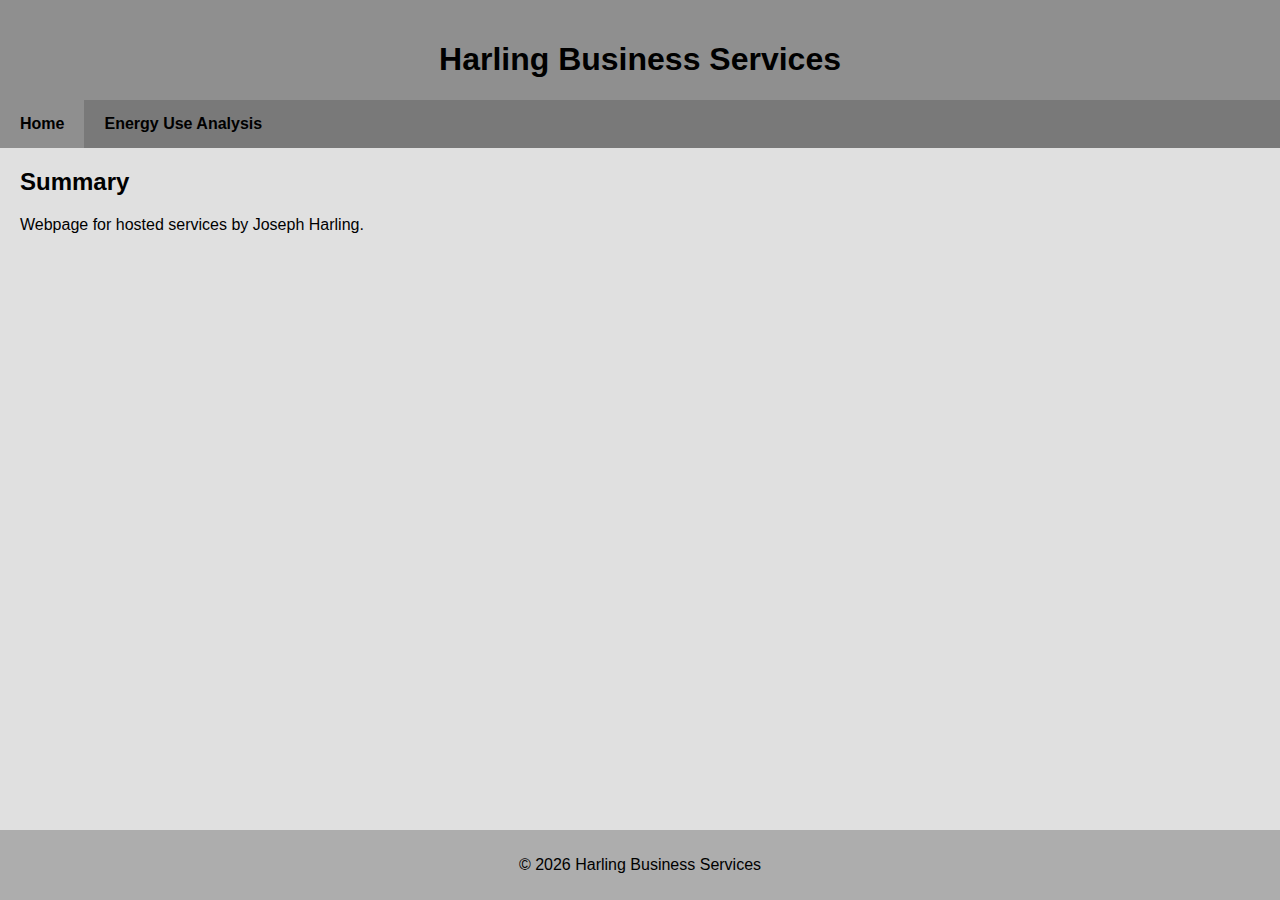
<file: index.html>
<!doctype html>
<html lang="en-GB">
<head>
  <meta charset="UTF-8">
  <meta name="viewport" content="width=device-width, initial-scale=1.0">
  <title>Harling Business Services | Joseph Harling</title>
  <meta name="description" content="Services, Blogs and Information from Joseph Harling">
  <meta name="robots" content="index, follow">
  <link rel="stylesheet" href="styles.css">
  <link rel="icon" href="favicon.png" type="image/png">
  <link rel="icon" href="favicon.ico" type="image/x-icon">
  <link rel="canonical" href="https://josephharling.github.io/">
  <meta property="og:title" content="Harling Business Services | Joseph Harling">
  <meta property="og:description" content="Services, Blogs and Information from Joseph Harling">
  <meta property="og:image" content="https://josephharling.github.io/preview.jpg">
  <meta property="og:url" content="https://josephharling.github.io/">
  <meta property="og:type" content="website">
  <script src="app.js" defer></script>
  <script type="application/ld+json">
  {
    "@context": "https://schema.org",
    "@type": "WebSite",
    "name": "Harling Business Services",
    "url": "https://josephharling.github.io/",
    "sameAs": [
    "https://linkedin.com/in/joseph-harling",
    "https://facebook.com/josephharling",
    ]
  }
  </script>
</head>
<body>
  <!-- HEADER -->
  <header>
    <h1>Harling Business Services</h1>
    <!-- Horizontal navigation -->
    <nav>
      <ul>
        <li class="active"><a href="index.html">Home</a></li>
        <li><a href="EnergyUseAnalysis.html">Energy Use Analysis</a></li>
      </ul>
  </header>
  <!-- MAIN CONTENT -->
  <main>
    <!-- SUMMARY PARAGRAPH -->
    <section id="summary">
      <h2>Summary</h2>
      <p>
        Webpage for hosted services by Joseph Harling.
      </p>
    </section>
    <!-- ANOTHER PARAGRAPH 
    <section id="info">
      <h2>More Information</h2>
      <p>
        Ut enim ad minim veniam, quis nostrud exercitation ullamco laboris 
        nisi ut aliquip ex ea commodo consequat.
      </p>
    </section>
    ANOTHER PARAGRAPH 
    <section id="info1">
      <h2>More Information</h2>
      <p>
        Ut enim ad minim veniam, quis nostrud exercitation ullamco laboris 
        nisi ut aliquip ex ea commodo consequat.
      </p>
    </section>
    end-->
  </main>
  <!-- FOOTER -->
  <footer>
    <p>© 2026 Harling Business Services</p>
  </footer>
</body>
</html>
</file>
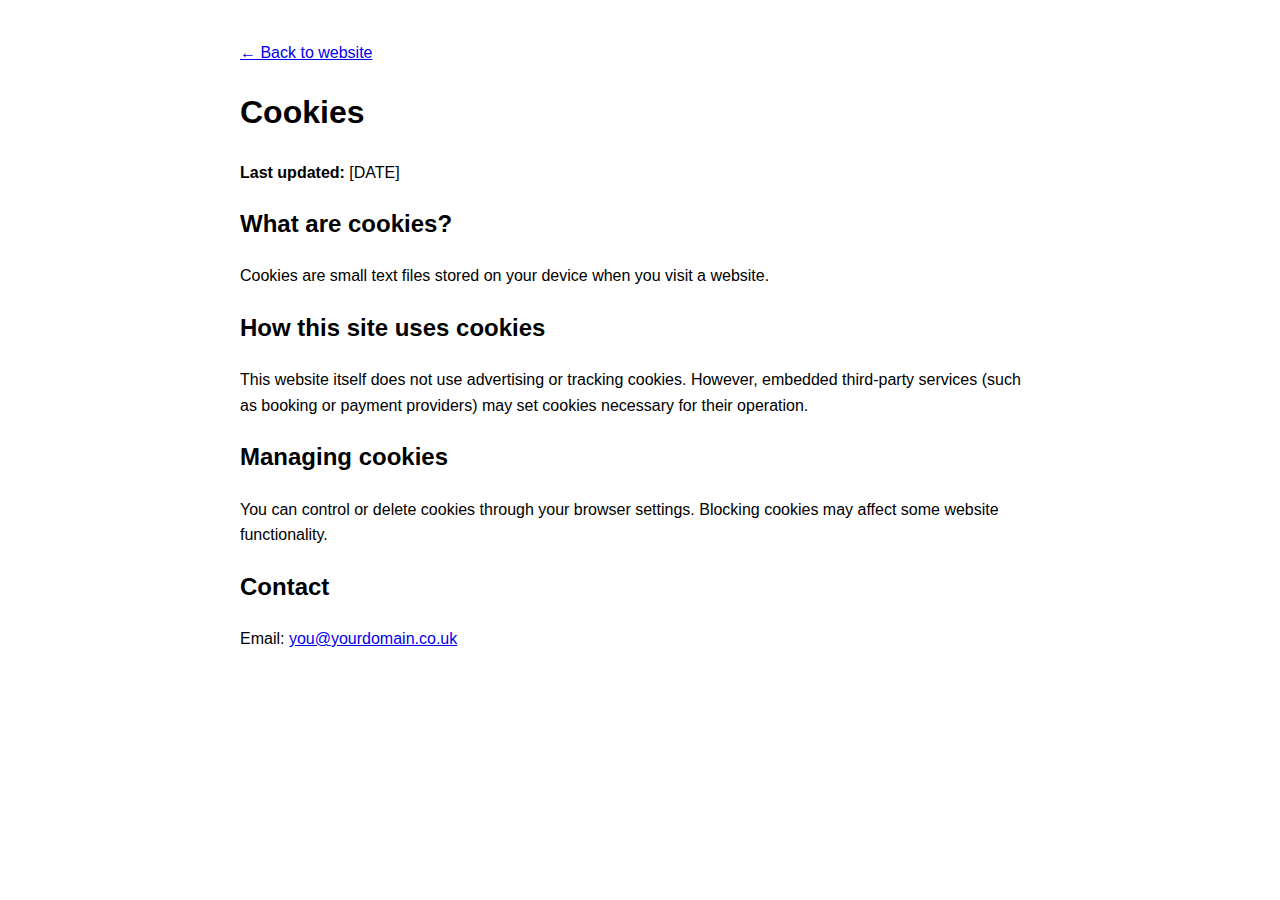
<file: cookies.html>
<!doctype html>
<html lang="en-GB">
<head>
  <meta charset="UTF-8">
  <meta name="viewport" content="width=device-width, initial-scale=1">
  <title>Cookies | [Your Name] Accounting</title>
</head>
<body style="font-family: Arial, sans-serif; max-width: 800px; margin: 40px auto; line-height: 1.6;">

<a href="index.html">← Back to website</a>

<h1>Cookies</h1>
<p><strong>Last updated:</strong> [DATE]</p>

<h2>What are cookies?</h2>
<p>
Cookies are small text files stored on your device when you visit a website.
</p>

<h2>How this site uses cookies</h2>
<p>
This website itself does not use advertising or tracking cookies.
However, embedded third-party services (such as booking or payment providers)
may set cookies necessary for their operation.
</p>

<h2>Managing cookies</h2>
<p>
You can control or delete cookies through your browser settings.
Blocking cookies may affect some website functionality.
</p>

<h2>Contact</h2>
<p>
Email: <a href="mailto:you@yourdomain.co.uk">you@yourdomain.co.uk</a>
</p>

</body>
</html>
</file>
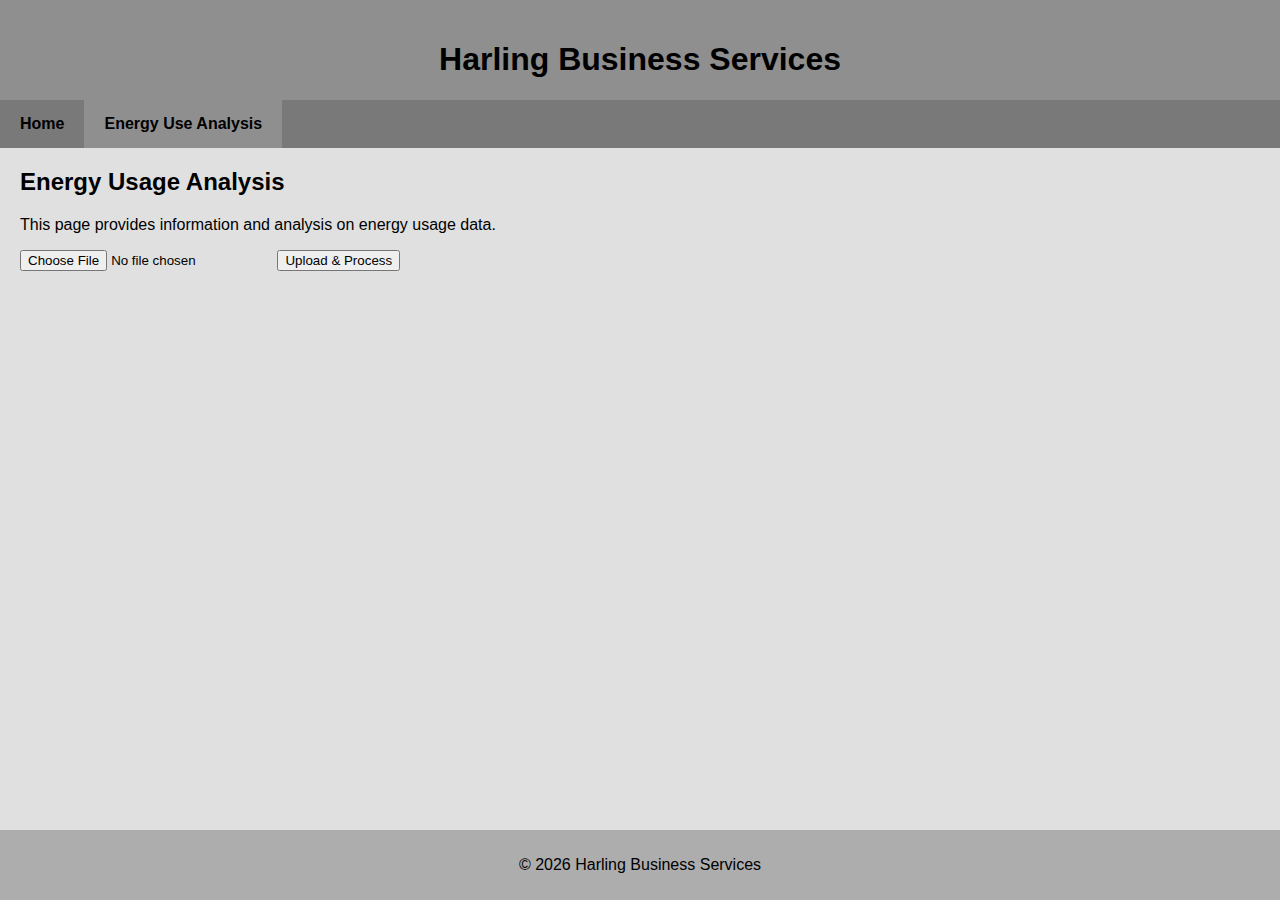
<file: EnergyUseAnalysis.html>
<!doctype html>
<html lang="en-GB">
<head>
  <meta charset="UTF-8">
  <meta name="viewport" content="width=device-width, initial-scale=1.0">
  <title>Harling Business Services | Joseph Harling | Energy Use Analysis</title>
  <meta name="description" content="Energy Use Analysis Services from Joseph Harling">
  <meta name="robots" content="index, follow">
  <link rel="stylesheet" href="styles.css">
  <link rel="icon" href="favicon.png" type="image/png">
  <link rel="icon" href="favicon.ico" type="image/x-icon">
  <link rel="canonical" href="https://josephharling.github.io">
  <meta property="og:title" content="Harling Business Services | Joseph Harling | Energy Use Analysis">
  <meta property="og:description" content="Energy Use Analysis Services from Joseph Harling">
  <meta property="og:image" content="https://josephharling.github.io/preview.jpg">
  <meta property="og:url" content="https://josephharling.github.io/EnergyUseAnalysis.html">
  <meta property="og:type" content="website">
  <script src="app.js" defer></script>
  <script type="application/ld+json">
  {
    "@context": "https://schema.org",
    "@type": "WebSite",
    "name": "Harling Business Services",
    "url": "https://josephharling.github.io/EnergyUseAnalysis.html",
    "sameAs": [
    "https://linkedin.com/in/joseph-harling",
    "https://facebook.com/josephharling",
    ]
  }
  </script>
</head>
<body>
  <!-- HEADER -->
  <header>
    <h1>Harling Business Services</h1>
      <!-- Horizontal navigation -->
    <nav>
      <ul>
        <li><a href="index.html">Home</a></li>
        <li class="active"><a href="EnergyUseAnalysis.html">Energy Use Analysis</a></li>
      </ul>  
    </nav>
  </header>
  <!-- MAIN CONTENT -->
  <main>
    <!-- SUMMARY PARAGRAPH -->
    <section id="summary">
      <h2>Energy Usage Analysis</h2>
      <p>
        This page provides information and analysis on energy usage data.
      </p>
      <input type="file" id="file" accept=".xlsx,.xls" />
      <button id="uploadBtn">Upload & Process</button>

      <script>
        document.getElementById("uploadBtn").addEventListener("click", async () => {
        const input = document.getElementById("file");
        if (!input.files.length) return alert("Choose a file first.");

        const formData = new FormData();
        formData.append("file", input.files[0]);

        const res = await fetch("https://YOUR-API-DOMAIN/upload", {
        method: "POST",
        body: formData
      });

      if (!res.ok) {
        const txt = await res.text();
        return alert("Upload failed: " + txt);
      }

      const blob = await res.blob();
      const url = URL.createObjectURL(blob);

      const a = document.createElement("a");
      a.href = url;
      a.download = "processed.xlsx";
      document.body.appendChild(a);
      a.click();
      a.remove();

      URL.revokeObjectURL(url);
    });
    </script>
    </section>
    <!-- ANOTHER PARAGRAPH 
    <section id="info">
      <h2>More Information</h2>
      <p>
        Ut enim ad minim veniam, quis nostrud exercitation ullamco laboris 
        nisi ut aliquip ex ea commodo consequat.
      </p>
    </section>
    ANOTHER PARAGRAPH 
    <section id="info1">
      <h2>More Information</h2>
      <p>
        Ut enim ad minim veniam, quis nostrud exercitation ullamco laboris 
        nisi ut aliquip ex ea commodo consequat.
      </p>
    </section>
    end-->
  </main>
  <!-- FOOTER -->
  <footer>
    <p>© 2026 Harling Business Services</p>
  </footer>
</body>
</html>
</file>
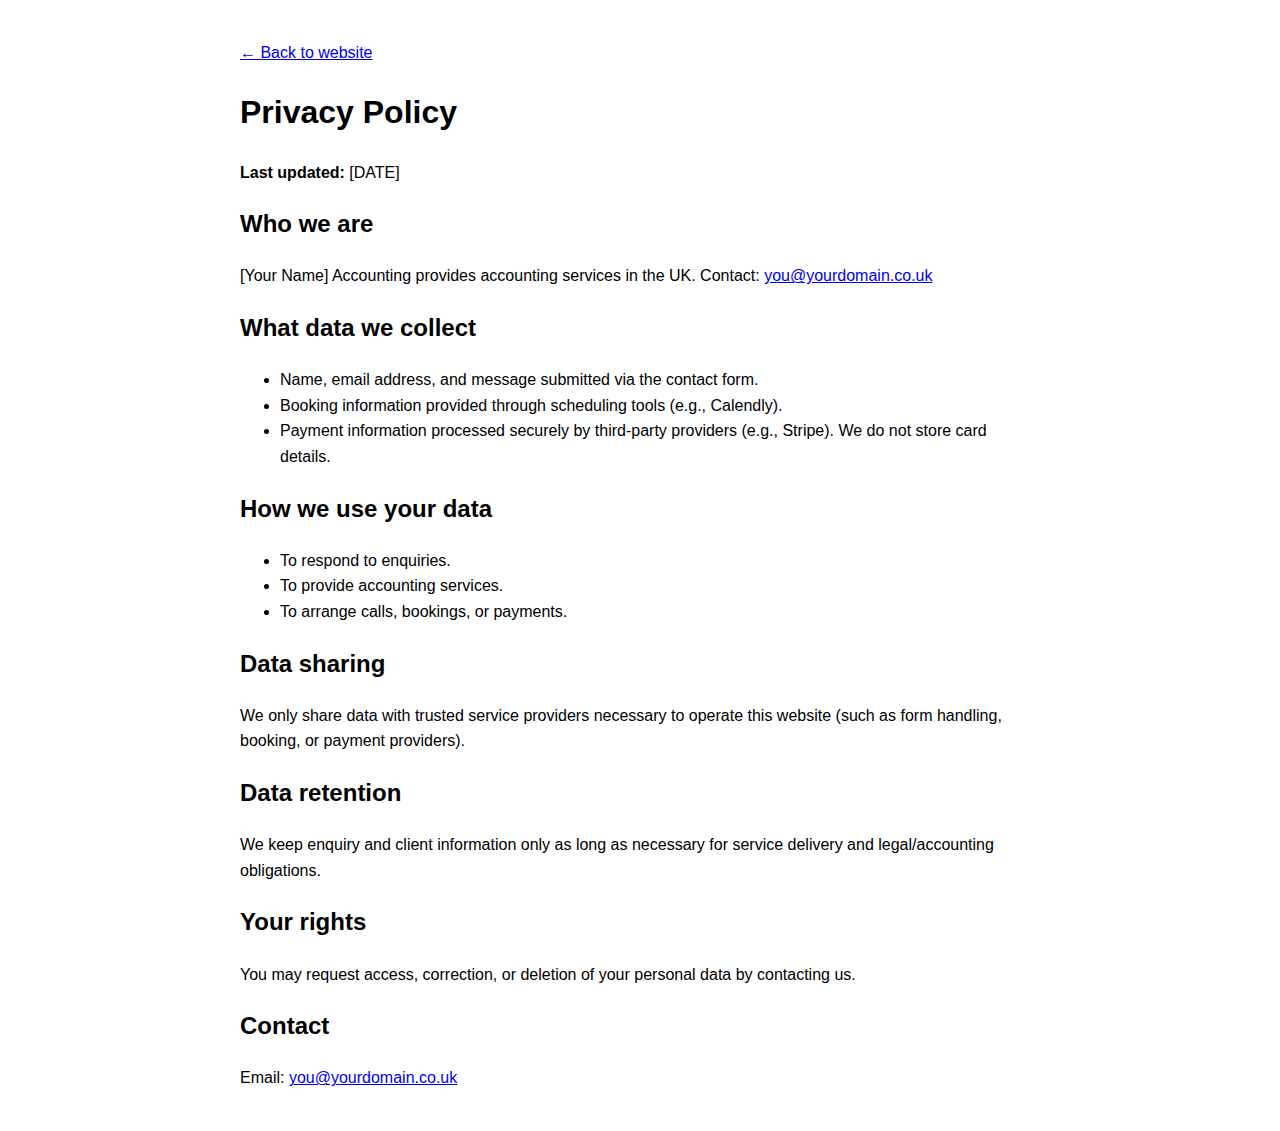
<file: privacy.html>
<!doctype html>
<html lang="en-GB">
<head>
  <meta charset="UTF-8">
  <meta name="viewport" content="width=device-width, initial-scale=1">
  <title>Privacy Policy | [Your Name] Accounting</title>
</head>
<body style="font-family: Arial, sans-serif; max-width: 800px; margin: 40px auto; line-height: 1.6;">

<a href="index.html">← Back to website</a>

<h1>Privacy Policy</h1>
<p><strong>Last updated:</strong> [DATE]</p>

<h2>Who we are</h2>
<p>
[Your Name] Accounting provides accounting services in the UK.
Contact: <a href="mailto:you@yourdomain.co.uk">you@yourdomain.co.uk</a>
</p>

<h2>What data we collect</h2>
<ul>
  <li>Name, email address, and message submitted via the contact form.</li>
  <li>Booking information provided through scheduling tools (e.g., Calendly).</li>
  <li>Payment information processed securely by third-party providers (e.g., Stripe). We do not store card details.</li>
</ul>

<h2>How we use your data</h2>
<ul>
  <li>To respond to enquiries.</li>
  <li>To provide accounting services.</li>
  <li>To arrange calls, bookings, or payments.</li>
</ul>

<h2>Data sharing</h2>
<p>
We only share data with trusted service providers necessary to operate this website
(such as form handling, booking, or payment providers).
</p>

<h2>Data retention</h2>
<p>
We keep enquiry and client information only as long as necessary for service delivery
and legal/accounting obligations.
</p>

<h2>Your rights</h2>
<p>
You may request access, correction, or deletion of your personal data by contacting us.
</p>

<h2>Contact</h2>
<p>
Email: <a href="mailto:you@yourdomain.co.uk">you@yourdomain.co.uk</a>
</p>

</body>
</html>
</file>
<file: styles.css>
html, body {
  height: 100%;
  margin: 0;
  padding: 0;
  display: flex;
  flex-direction: column;
  font-family: Arial, sans-serif;
  background-color: #e0e0e0;
}
header {
  background-color: #8f8f8f;
  color: #000000;
  padding: 20px 20px 0 20px;
  text-align: center;
}
nav {
  background-color: #797979;
  position: sticky;
  top: 0;
  z-index: 100;
  width: 100vw;
  margin-left: calc(-50vw + 50%);
  box-sizing: border-box;
}
nav ul {
  list-style-type: none;
  margin: 0;
  padding: 0;
  display: flex;
  flex-wrap: wrap;
}
nav li {
  display: flex;
  align-items: stretch;
}
nav li:hover {
  background-color: #555555;
}
nav li.active {
  background-color: #8f8f8f;
}
nav a {
  color: #000000;
  text-decoration: none;
  padding: 15px 20px;
  display: flex;
  align-items: center;
  font-weight: bold;
}
main {
  max-width: 900px;
  padding: 0 20px;
  flex: 1;
}
footer {
  background-color: #8f8f8fa2;
  color: #000000;
  text-align: center;
  padding: 10px;
}
@media (max-width: 600px) {
  header {
    padding: 15px;
  }
  nav a {
    padding: 12px 15px;
    font-size: 14px;
  }
  main {
    padding: 0 15px;
  }
}
</file>
